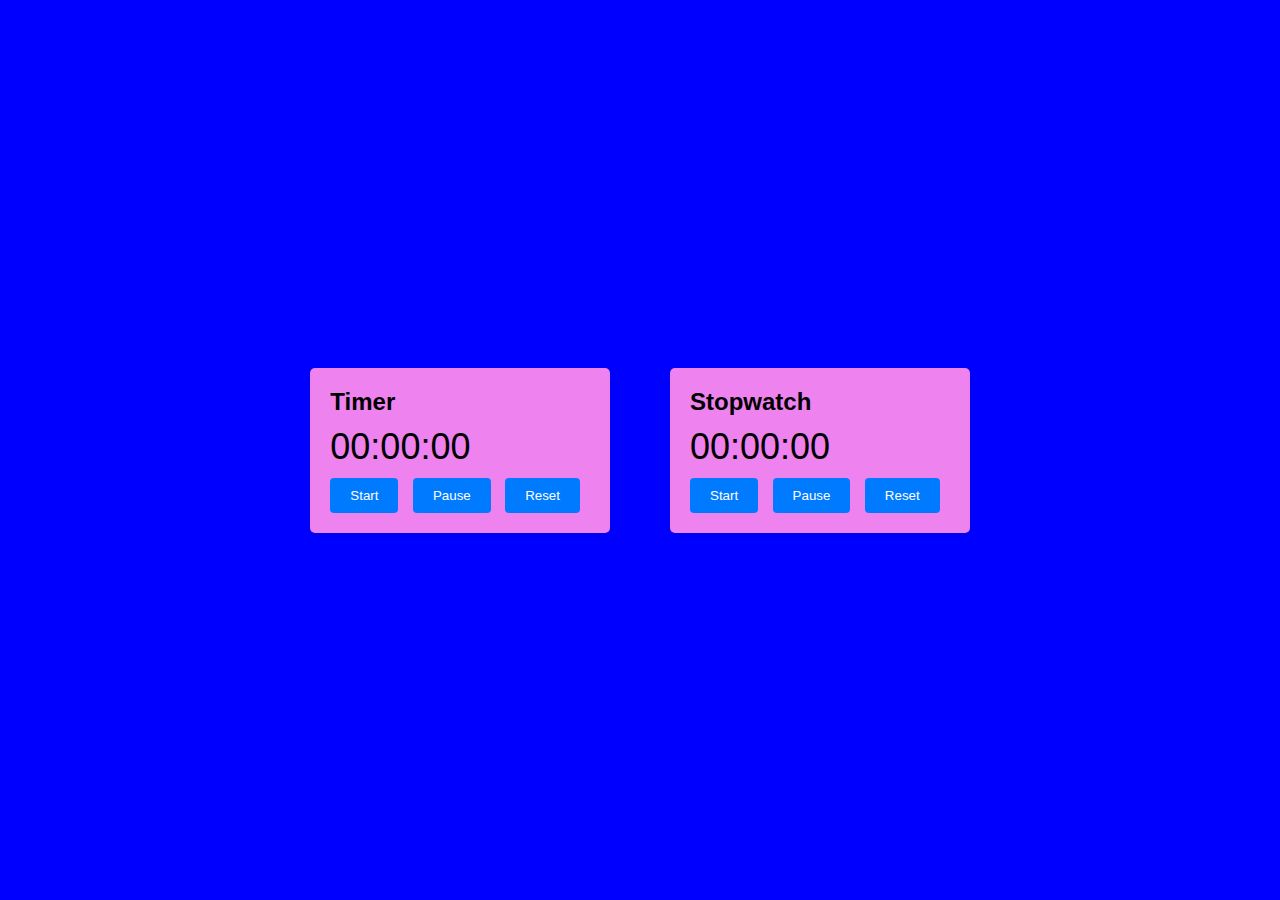
<file: index.html>
<!DOCTYPE html>
<html lang="en">
<head>
<meta charset="UTF-8">
<meta name="viewport" content="width=device-width, initial-scale=1.0">
<title>Timer and Stopwatch</title>
<link rel="stylesheet" href="style.css">
</head>
<body>
<div class="timer-stopwatch-container">
    <div class="timer">
        <h1>Timer</h1>
        <div class="timer-display" id="timerDisplay">00:00:00</div>
        <button id="startTimer">Start</button>
        <button id="pauseTimer">Pause</button>
        <button id="resetTimer">Reset</button>
    </div>
    <div class="stopwatch">
        <h1>Stopwatch</h1>
        <div class="stopwatch-display" id="stopwatchDisplay">00:00:00</div>
        <button id="startStopwatch">Start</button>
        <button id="pauseStopwatch">Pause</button>
        <button id="resetStopwatch">Reset</button>
    </div>
</div>
<script src="script.js"></script>
</body>
</html>
</file>
<file: style.css>
body {
    font-family: Arial, sans-serif;
    background-color: blue;
    margin: 0;
    display: flex;
    justify-content: center;
    align-items: center;
    min-height: 100vh;
}

.timer-stopwatch-container {
    display: flex;
    gap: 60px;
}

.timer, .stopwatch {
    background-color: violet;
    border-radius: 5px;
    box-shadow: 0 2px 6px rgba(0, 0, 0, 0.1);
    padding: 20px;
}

h1 {
    font-size: 24px;
    margin-top: 0;
    margin-bottom: 10px;
}

.timer-display, .stopwatch-display {
    font-size: 36px;
    margin-bottom: 10px;
}

button {
    background-color: #007bff;
    color: white;
    border: none;
    border-radius: 4px;
    padding: 10px 20px;
    margin-right: 10px;
    cursor: pointer;
}

button:hover {
    background-color: #0056b3;
}
</file>
